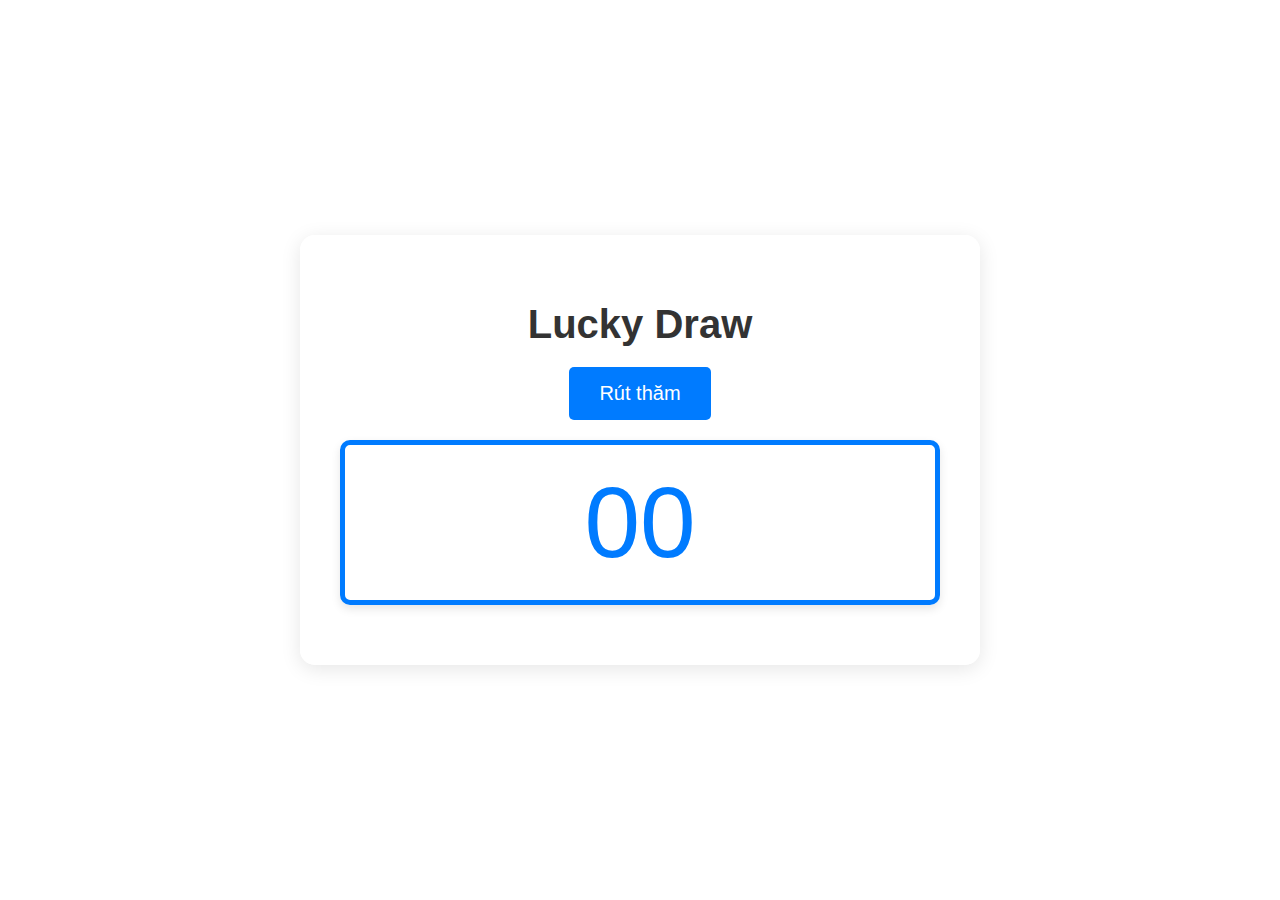
<file: index.html>
<!DOCTYPE html>
<html lang="vi">
<head>
    <meta charset="UTF-8">
    <meta name="viewport" content="width=device-width, initial-scale=1.0">
    <title>Lucky Draw</title>
    <link rel="stylesheet" href="style.css">
    <link href="https://fonts.googleapis.com/css2?family=Roboto:wght@700&display=swap" rel="stylesheet">
</head>
<body>
    <div class="container">
        <h1>Lucky Draw</h1>
        <button id="drawButton">Rút thăm</button>
        <div id="result" class="result">00</div>
        <audio id="spinSound" src="mixkit-slot-machine-random-wheel-1930.wav"></audio>
        
    </div>
    <script src="app.js"></script>
</body>
</html>
</file>
<file: style.css>
body {
    font-family: 'Arial', sans-serif;
    background-image: url('https://2techshop.com/wp-content/uploads/2025/03/Backdrop-chinh-su-kien-15.03-3x5m-web-scaled.webp'); /* Hình nền */
    background-size: cover; /* Đảm bảo hình ảnh phủ toàn bộ mà không bị biến dạng */
    background-position: top center; /* Căn hình ảnh từ trên cùng */
    background-repeat: no-repeat; /* Không lặp lại hình ảnh */
    display: flex;
    justify-content: center;
    align-items: center;
    height: 100vh; /* Chiều cao toàn bộ màn hình */
    margin: 0;
}

.container {
    text-align: center;
    background-color: rgba(255, 255, 255, 0.9); /* Nền trắng với độ trong suốt */
    padding: 40px;
    border-radius: 15px;
    box-shadow: 0 4px 20px rgba(0, 0, 0, 0.1);
    width: 600px; /* Tăng bề ngang */
    transition: transform 0.3s;
}

h1 {
    color: #333;
    margin-bottom: 20px;
    font-size: 2.5em; /* Tăng kích thước tiêu đề */
}

button {
    padding: 15px 30px;
    font-size: 20px;
    cursor: pointer;
    border: none;
    border-radius: 5px;
    background-color: #007bff;
    color: white;
    transition: background-color 0.3s, transform 0.3s;
}

button:hover {
    background-color: #0056b3;
    transform: translateY(-2px);
}

.result {
    font-size: 100px; /* Tăng kích thước số ngẫu nhiên */
    margin: 20px 0;
    color: #007bff;
    padding: 20px;
    border: 5px solid #007bff; /* Thêm viền cho số */
    border-radius: 10px;
    background-color: rgba(255, 255, 255, 0.8); /* Nền nhẹ cho số */
    box-shadow: 0 4px 10px rgba(0, 0, 0, 0.1);
    transition: transform 0.3s;
}

.result:hover {
    transform: scale(1.1); /* Hiệu ứng phóng to khi di chuột */
}

.countdown {
    font-size: 24px;
    color: #333;
    margin-top: 10px;
}

/* Media query cho màn hình nhỏ */
@media (max-width: 768px) {
    body {
        background-size: contain; /* Đảm bảo hình ảnh không bị cắt bớt trên màn hình nhỏ */
        background-position: center; /* Căn giữa hình ảnh */
    }

    .container {
        width: 90%; /* Đặt chiều rộng của container cho màn hình nhỏ */
    }
}
</file>
